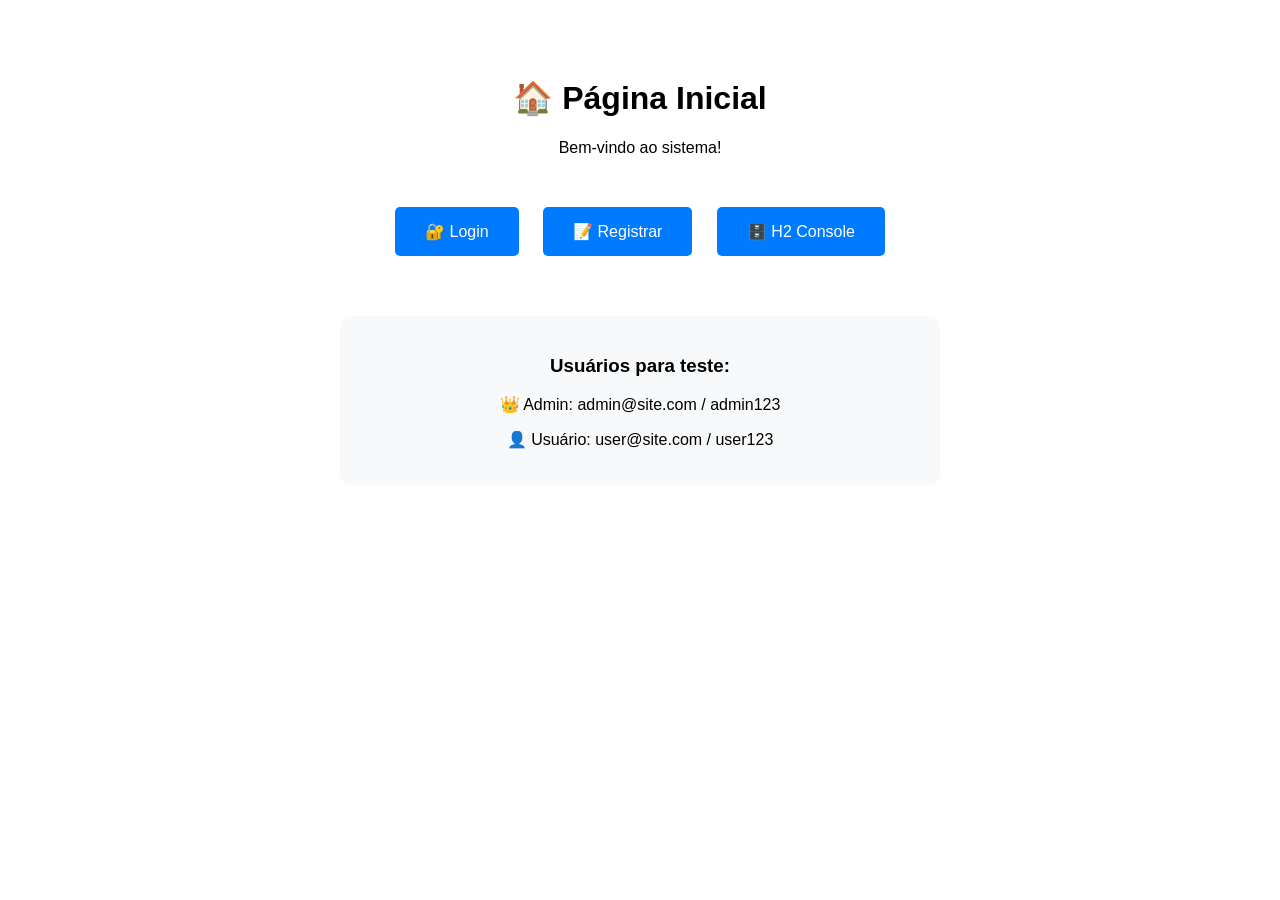
<file: site/backend/target/classes/templates/index.html>
﻿<!DOCTYPE html>
<html>
<head>
    <meta charset="UTF-8">
    <title>Página Inicial</title>
    <style>
        body {
            font-family: Arial, sans-serif;
            padding: 50px;
            text-align: center;
        }
        .container {
            max-width: 600px;
            margin: 0 auto;
        }
        .btn {
            display: inline-block;
            margin: 10px;
            padding: 15px 30px;
            background: #007bff;
            color: white;
            text-decoration: none;
            border-radius: 5px;
        }
    </style>
</head>
<body>
    <div class="container">
        <h1>🏠 Página Inicial</h1>
        <p>Bem-vindo ao sistema!</p>
        
        <div style="margin: 40px 0;">
            <a href="/login" class="btn">🔐 Login</a>
            <a href="/register" class="btn">📝 Registrar</a>
            <a href="/h2-console" class="btn" target="_blank">🗄️ H2 Console</a>
        </div>
        
        <div style="margin-top: 50px; padding: 20px; background: #f8f9fa; border-radius: 10px;">
            <h3>Usuários para teste:</h3>
            <p>👑 Admin: admin@site.com / admin123</p>
            <p>👤 Usuário: user@site.com / user123</p>
        </div>
    </div>
</body>
</html>
</file>
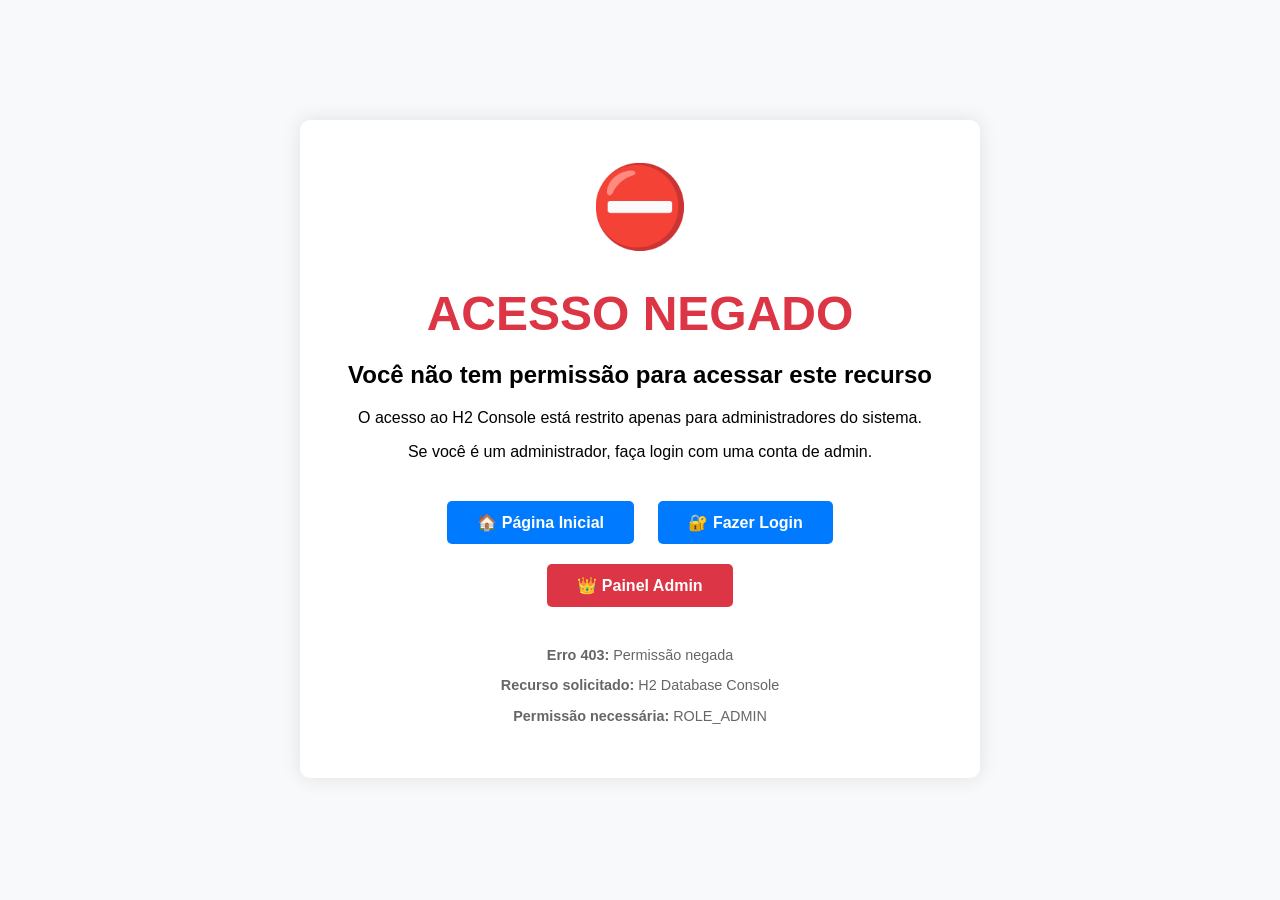
<file: site/backend/target/classes/templates/access-denied.html>
<!DOCTYPE html>
<html xmlns:th="http://www.thymeleaf.org">
<head>
    <meta charset="UTF-8">
    <title>Acesso Negado</title>
    <style>
        body {
            font-family: Arial, sans-serif;
            background: #f8f9fa;
            margin: 0;
            padding: 20px;
        }
        .container {
            max-width: 600px;
            margin: 100px auto;
            background: white;
            padding: 40px;
            border-radius: 10px;
            box-shadow: 0 0 20px rgba(0,0,0,0.1);
            text-align: center;
        }
        h1 {
            color: #dc3545;
            font-size: 48px;
            margin-bottom: 20px;
        }
        .icon {
            font-size: 80px;
            color: #dc3545;
            margin-bottom: 20px;
        }
        .btn {
            display: inline-block;
            padding: 12px 30px;
            background: #007bff;
            color: white;
            text-decoration: none;
            border-radius: 5px;
            margin: 10px;
            font-weight: bold;
        }
        .btn:hover {
            background: #0056b3;
        }
        .btn-danger {
            background: #dc3545;
        }
        .btn-danger:hover {
            background: #c82333;
        }
    </style>
</head>
<body>
    <div class="container">
        <div class="icon">⛔</div>
        <h1>ACESSO NEGADO</h1>
        
        <h2>Você não tem permissão para acessar este recurso</h2>
        
        <p>O acesso ao H2 Console está restrito apenas para administradores do sistema.</p>
        <p>Se você é um administrador, faça login com uma conta de admin.</p>
        
        <div style="margin-top: 30px;">
            <a href="/" class="btn">🏠 Página Inicial</a>
            <a href="/login" class="btn">🔐 Fazer Login</a>
            <a href="/admin/admindashboard" class="btn btn-danger">👑 Painel Admin</a>
        </div>
        
        <div style="margin-top: 30px; color: #666; font-size: 0.9em;">
            <p><strong>Erro 403:</strong> Permissão negada</p>
            <p><strong>Recurso solicitado:</strong> H2 Database Console</p>
            <p><strong>Permissão necessária:</strong> ROLE_ADMIN</p>
        </div>
    </div>
</body>
</html>
</file>
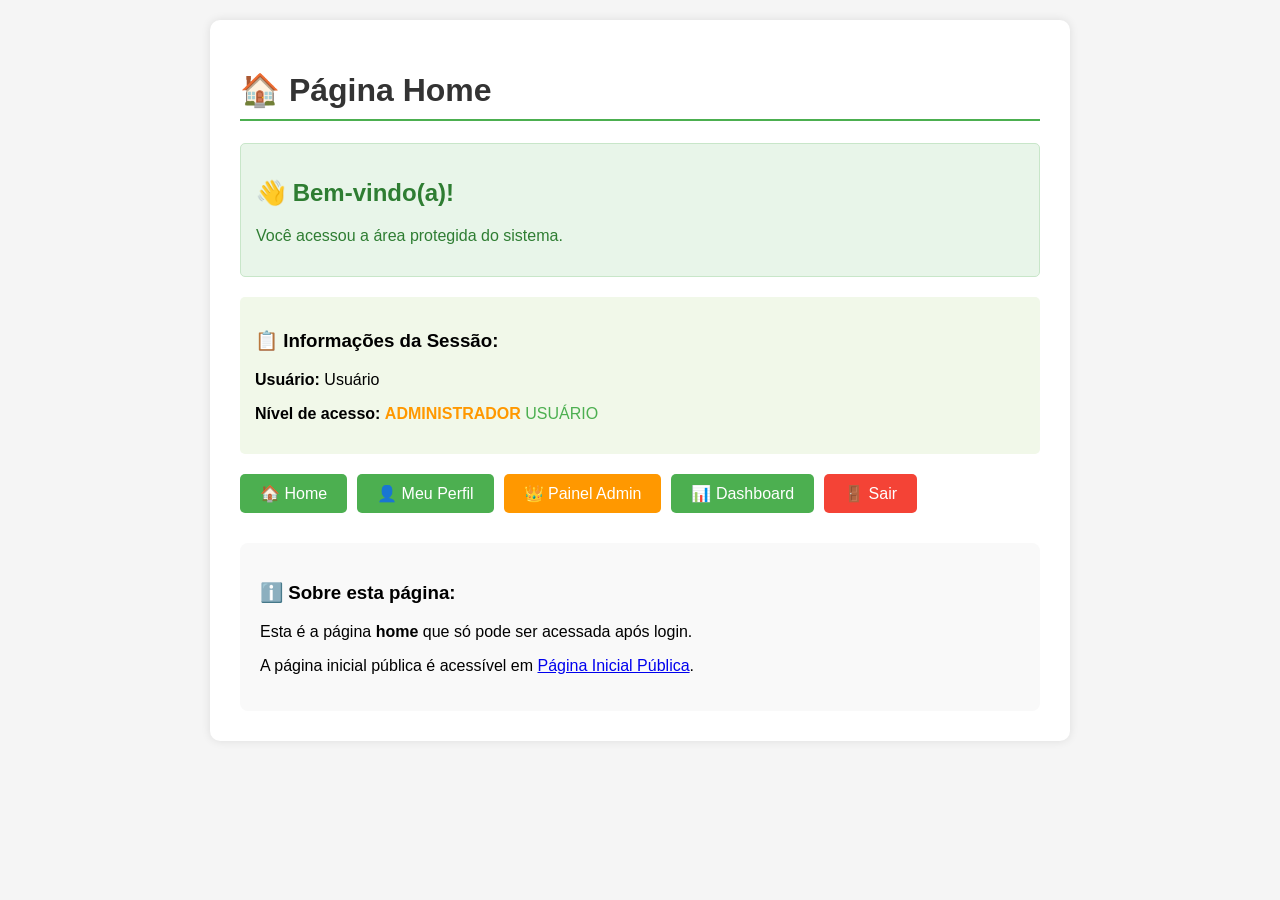
<file: site/backend/target/classes/templates/home.html>
<!DOCTYPE html>
<html xmlns:th="http://www.thymeleaf.org">
<head>
    <meta charset="UTF-8">
    <title>Home - Área do Usuário</title>
    <style>
        body {
            font-family: Arial, sans-serif;
            margin: 0;
            padding: 20px;
            background: #f5f5f5;
        }
        .container {
            max-width: 800px;
            margin: 0 auto;
            background: white;
            padding: 30px;
            border-radius: 10px;
            box-shadow: 0 0 10px rgba(0,0,0,0.1);
        }
        h1 {
            color: #333;
            border-bottom: 2px solid #4CAF50;
            padding-bottom: 10px;
        }
        .welcome-box {
            background: #e8f5e9;
            color: #2e7d32;
            padding: 15px;
            border-radius: 5px;
            margin: 20px 0;
            border: 1px solid #c8e6c9;
        }
        .menu {
            display: flex;
            gap: 10px;
            margin: 20px 0;
            flex-wrap: wrap;
        }
        .menu a {
            padding: 10px 20px;
            background: #4CAF50;
            color: white;
            text-decoration: none;
            border-radius: 5px;
            transition: background 0.3s;
        }
        .menu a:hover {
            background: #388e3c;
        }
        .menu a.admin {
            background: #ff9800;
        }
        .menu a.admin:hover {
            background: #f57c00;
        }
        .menu a.logout {
            background: #f44336;
        }
        .menu a.logout:hover {
            background: #d32f2f;
        }
        .user-info {
            background: #f1f8e9;
            padding: 15px;
            border-radius: 5px;
            margin: 20px 0;
        }
    </style>
</head>
<body>
    <div class="container">
        <h1>🏠 Página Home</h1>
        
        <div class="welcome-box">
            <h2>👋 Bem-vindo(a)!</h2>
            <p>Você acessou a área protegida do sistema.</p>
        </div>
        
        <div class="user-info">
            <h3>📋 Informações da Sessão:</h3>
            <p><strong>Usuário:</strong> <span th:text="${username}">Usuário</span></p>
            <p><strong>Nível de acesso:</strong> 
                <span th:if="${isAdmin}" style="color: #ff9800; font-weight: bold;">ADMINISTRADOR</span>
                <span th:unless="${isAdmin}" style="color: #4CAF50;">USUÁRIO</span>
            </p>
        </div>
        
        <div class="menu">
            <a href="/home">🏠 Home</a>
            <a href="/profile">👤 Meu Perfil</a>
            <a th:if="${isAdmin}" href="/admin/admindashboard" class="admin">👑 Painel Admin</a>
            <a href="/dashboard">📊 Dashboard</a>
            <a href="/logout" class="logout">🚪 Sair</a>
        </div>
        
        <div style="margin-top: 30px; padding: 20px; background: #f9f9f9; border-radius: 8px;">
            <h3>ℹ️ Sobre esta página:</h3>
            <p>Esta é a página <strong>home</strong> que só pode ser acessada após login.</p>
            <p>A página inicial pública é acessível em <a href="/">Página Inicial Pública</a>.</p>
        </div>
    </div>
</body>
</html>
</file>
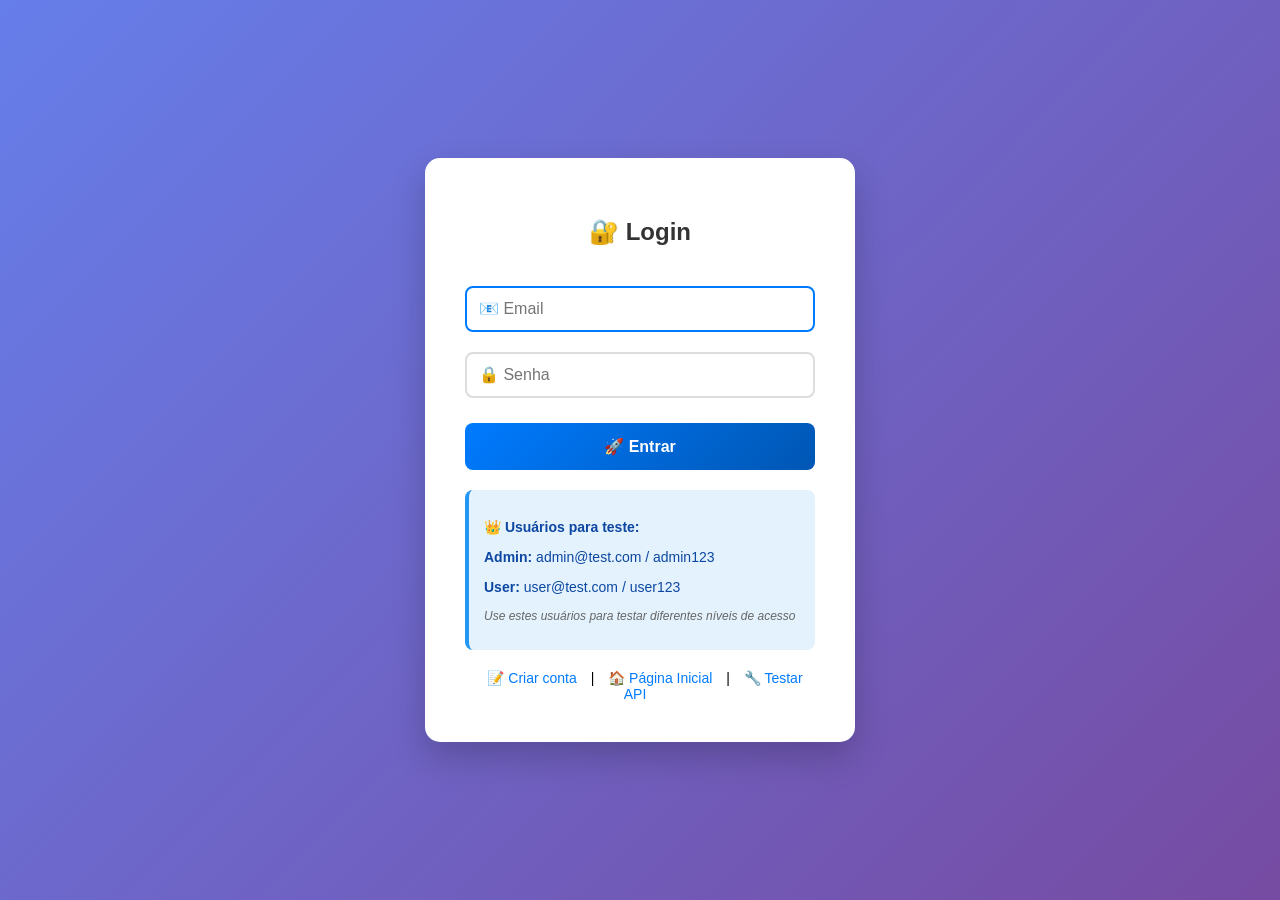
<file: site/backend/target/classes/templates/login.html>
﻿<!DOCTYPE html>
<html xmlns:th="http://www.thymeleaf.org">
<head>
    <meta charset="UTF-8">
    <title>Login</title>
    <style>
        body {
            font-family: Arial, sans-serif;
            background: linear-gradient(135deg, #667eea 0%, #764ba2 100%);
            display: flex;
            justify-content: center;
            align-items: center;
            height: 100vh;
            margin: 0;
        }
        .login-box {
            background: white;
            padding: 40px;
            border-radius: 15px;
            box-shadow: 0 15px 35px rgba(0,0,0,0.2);
            width: 350px;
        }
        h2 {
            text-align: center;
            color: #333;
            margin-bottom: 30px;
            font-size: 24px;
        }
        input {
            width: 100%;
            padding: 12px;
            margin: 10px 0;
            border: 2px solid #ddd;
            border-radius: 8px;
            box-sizing: border-box;
            font-size: 16px;
            transition: border 0.3s;
        }
        input:focus {
            border-color: #007bff;
            outline: none;
        }
        button {
            width: 100%;
            padding: 14px;
            background: linear-gradient(135deg, #007bff 0%, #0056b3 100%);
            color: white;
            border: none;
            border-radius: 8px;
            cursor: pointer;
            font-size: 16px;
            font-weight: bold;
            margin-top: 15px;
            transition: transform 0.2s;
        }
        button:hover {
            transform: translateY(-2px);
        }
        .error {
            background: #f8d7da;
            color: #721c24;
            padding: 12px;
            border-radius: 8px;
            margin: 15px 0;
            text-align: center;
            border-left: 4px solid #dc3545;
            display: none;
        }
        .success {
            background: #d4edda;
            color: #155724;
            padding: 12px;
            border-radius: 8px;
            margin: 15px 0;
            text-align: center;
            border-left: 4px solid #28a745;
            display: none;
        }
        .test-info {
            background: #e3f2fd;
            color: #0d47a1;
            padding: 15px;
            border-radius: 8px;
            margin-top: 20px;
            font-size: 14px;
            border-left: 4px solid #2196f3;
        }
        .links {
            text-align: center;
            margin-top: 20px;
            font-size: 14px;
        }
        .links a {
            color: #007bff;
            text-decoration: none;
            margin: 0 10px;
        }
        .links a:hover {
            text-decoration: underline;
        }
    </style>
</head>
<body>
    <div class="login-box">
        <h2>🔐 Login</h2>
        
        <!-- 🔥 FORMULÁRIO COM CSRF TOKEN -->
        <form method="POST" th:action="@{/login}">
            <!-- Campo CSRF OBRIGATÓRIO -->
            <input type="hidden" th:name="${_csrf.parameterName}" th:value="${_csrf.token}" />
            
            <input type="email" name="username" placeholder="📧 Email" required autofocus>
            <input type="password" name="password" placeholder="🔒 Senha" required>
            <button type="submit">🚀 Entrar</button>
        </form>
        
        <!-- Mensagens de erro/sucesso -->
        <div id="errorMessage" class="error" th:if="${param.error}">
            ❌ Email ou senha inválidos!
        </div>
        <div id="successMessage" class="success" th:if="${param.logout}">
            ✅ Logout realizado com sucesso!
        </div>
        
        <div class="test-info">
            <p><strong>👑 Usuários para teste:</strong></p>
            <p><strong>Admin:</strong> admin@test.com / admin123</p>
            <p><strong>User:</strong> user@test.com / user123</p>
            <p style="margin-top: 10px; font-size: 12px; color: #666;">
                <em>Use estes usuários para testar diferentes níveis de acesso</em>
            </p>
        </div>
        
        <div class="links">
            <a href="/register">📝 Criar conta</a> | 
            <a href="/">🏠 Página Inicial</a> |
            <a href="/api/test">🔧 Testar API</a>
        </div>
    </div>

    <script>
        console.log('🔧 Login page loaded');
        console.log('📝 Formulário configurado para Spring Security');
        console.log('🔐 CSRF Token:', document.querySelector('input[name="_csrf"]').value.substring(0, 20) + '...');
        
        // Animações
        document.querySelectorAll('input').forEach(input => {
            input.addEventListener('focus', function() {
                this.style.borderColor = '#007bff';
                this.style.boxShadow = '0 0 0 3px rgba(0,123,255,0.1)';
            });
            input.addEventListener('blur', function() {
                this.style.borderColor = '#ddd';
                this.style.boxShadow = 'none';
            });
        });
        
        // Mostrar credenciais de teste
        const testUsers = [
            {email: 'admin@test.com', password: 'admin123', role: 'ADMIN'},
            {email: 'user@test.com', password: 'user123', role: 'USER'}
        ];
        
        console.log('🧪 Usuários de teste disponíveis:');
        testUsers.forEach(user => {
            console.log(`   ${user.role}: ${user.email} / ${user.password}`);
        });
    </script>
</body>
</html>
</file>
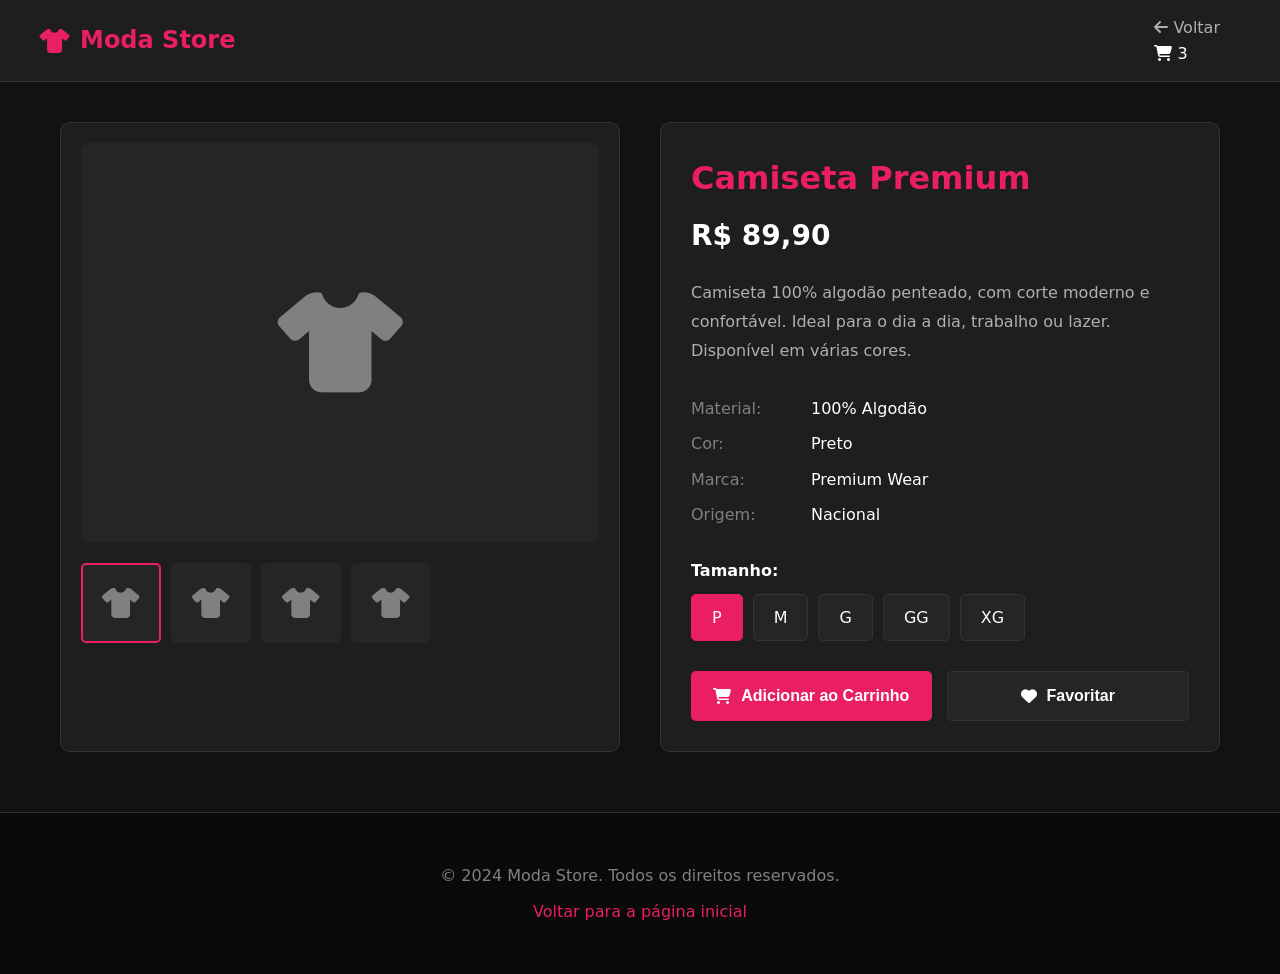
<file: site/backend/target/classes/templates/product.html>
<!DOCTYPE html>
<html lang="pt-BR">
<head>
    <meta charset="UTF-8">
    <meta name="viewport" content="width=device-width, initial-scale=1.0">
    <title>Produto - Moda Store</title>
    <link rel="stylesheet" href="https://cdnjs.cloudflare.com/ajax/libs/font-awesome/6.4.0/css/all.min.css">
    <style>
        /* Mesmo estilo do index.html, com ajustes para página de produto */
        :root {
            --color-bg-dark: #121212;
            --color-bg-darker: #0a0a0a;
            --color-bg-card: #1e1e1e;
            --color-bg-card-light: #252525;
            --color-text-primary: #ffffff;
            --color-text-secondary: #b0b0b0;
            --color-text-tertiary: #808080;
            --color-accent: #6a11cb;
            --color-accent-hover: #7d29e0;
            --color-border: #333333;
            --color-border-light: #404040;
            --color-success: #10b981;
            --color-error: #ef4444;
            --color-warning: #f59e0b;
            --color-fashion: #e91e63;
            --color-fashion-light: #f48fb1;
        }
        
        * {
            margin: 0;
            padding: 0;
            box-sizing: border-box;
        }
        
        body {
            background-color: var(--color-bg-dark);
            color: var(--color-text-primary);
            font-family: 'Segoe UI', system-ui, -apple-system, sans-serif;
            line-height: 1.6;
        }
        
        /* Header (mesmo do index.html) */
        .header {
            background: var(--color-bg-card);
            border-bottom: 1px solid var(--color-border);
            padding: 15px 30px;
            position: sticky;
            top: 0;
            z-index: 1000;
        }
        
        .nav-container {
            display: flex;
            justify-content: space-between;
            align-items: center;
            max-width: 1200px;
            margin: 0 auto;
        }
        
        .logo {
            display: flex;
            align-items: center;
            gap: 10px;
            font-size: 24px;
            font-weight: 700;
            color: var(--color-fashion);
            text-decoration: none;
        }
        
        /* Página de produto */
        .product-page {
            max-width: 1200px;
            margin: 40px auto;
            padding: 0 20px;
        }
        
        .product-container {
            display: grid;
            grid-template-columns: 1fr 1fr;
            gap: 40px;
            margin-top: 30px;
        }
        
        @media (max-width: 768px) {
            .product-container {
                grid-template-columns: 1fr;
            }
        }
        
        .product-images {
            background: var(--color-bg-card);
            border-radius: 10px;
            padding: 20px;
            border: 1px solid var(--color-border);
        }
        
        .main-image {
            width: 100%;
            height: 400px;
            background: var(--color-bg-card-light);
            border-radius: 8px;
            display: flex;
            align-items: center;
            justify-content: center;
            font-size: 100px;
            color: var(--color-text-tertiary);
            margin-bottom: 20px;
        }
        
        .thumbnail-images {
            display: flex;
            gap: 10px;
        }
        
        .thumbnail {
            width: 80px;
            height: 80px;
            background: var(--color-bg-card-light);
            border-radius: 5px;
            display: flex;
            align-items: center;
            justify-content: center;
            font-size: 30px;
            color: var(--color-text-tertiary);
            cursor: pointer;
            border: 2px solid transparent;
        }
        
        .thumbnail:hover,
        .thumbnail.active {
            border-color: var(--color-fashion);
        }
        
        .product-info {
            background: var(--color-bg-card);
            border-radius: 10px;
            padding: 30px;
            border: 1px solid var(--color-border);
        }
        
        .product-title {
            font-size: 32px;
            margin-bottom: 10px;
            color: var(--color-fashion);
        }
        
        .product-price {
            font-size: 28px;
            font-weight: 700;
            margin-bottom: 20px;
        }
        
        .product-description {
            color: var(--color-text-secondary);
            margin-bottom: 30px;
            line-height: 1.8;
        }
        
        .product-specs {
            margin-bottom: 30px;
        }
        
        .spec-item {
            margin-bottom: 10px;
            display: flex;
        }
        
        .spec-label {
            width: 120px;
            color: var(--color-text-tertiary);
        }
        
        .spec-value {
            flex: 1;
        }
        
        .size-selector {
            margin-bottom: 30px;
        }
        
        .size-title {
            margin-bottom: 10px;
            font-weight: 600;
        }
        
        .size-options {
            display: flex;
            gap: 10px;
            flex-wrap: wrap;
        }
        
        .size-option {
            padding: 10px 20px;
            background: var(--color-bg-card-light);
            border: 1px solid var(--color-border);
            border-radius: 5px;
            cursor: pointer;
            transition: all 0.2s;
        }
        
        .size-option:hover,
        .size-option.active {
            background: var(--color-fashion);
            border-color: var(--color-fashion);
        }
        
        .action-buttons {
            display: flex;
            gap: 15px;
        }
        
        .btn-primary, .btn-secondary {
            flex: 1;
            padding: 15px;
            border: none;
            border-radius: 5px;
            font-size: 16px;
            font-weight: 600;
            cursor: pointer;
            transition: all 0.2s;
            display: flex;
            align-items: center;
            justify-content: center;
            gap: 10px;
        }
        
        .btn-primary {
            background: var(--color-fashion);
            color: white;
        }
        
        .btn-primary:hover {
            background: var(--color-fashion-light);
            transform: translateY(-2px);
        }
        
        .btn-secondary {
            background: var(--color-bg-card-light);
            color: var(--color-text-primary);
            border: 1px solid var(--color-border);
        }
        
        .btn-secondary:hover {
            background: var(--color-bg-card);
            transform: translateY(-2px);
        }
        
        /* Footer (mesmo do index.html) */
        .footer {
            background: var(--color-bg-darker);
            padding: 50px 20px;
            margin-top: 60px;
            border-top: 1px solid var(--color-border);
        }
    </style>
</head>
<body>
    <!-- Header -->
    <header class="header">
        <div class="nav-container">
            <a href="index.html" class="logo">
                <i class="fas fa-tshirt"></i>
                <span>Moda Store</span>
            </a>
            
            <div class="user-menu">
                <a href="index.html" style="color: var(--color-text-secondary); text-decoration: none; margin-right: 20px;">
                    <i class="fas fa-arrow-left"></i> Voltar
                </a>
                <div class="cart-icon">
                    <i class="fas fa-shopping-cart"></i>
                    <span class="cart-count">3</span>
                </div>
            </div>
        </div>
    </header>

    <!-- Produto -->
    <main class="product-page">
        <div class="product-container">
            <div class="product-images">
                <div class="main-image">
                    <i class="fas fa-tshirt"></i>
                </div>
                <div class="thumbnail-images">
                    <div class="thumbnail active">
                        <i class="fas fa-tshirt"></i>
                    </div>
                    <div class="thumbnail">
                        <i class="fas fa-tshirt"></i>
                    </div>
                    <div class="thumbnail">
                        <i class="fas fa-tshirt"></i>
                    </div>
                    <div class="thumbnail">
                        <i class="fas fa-tshirt"></i>
                    </div>
                </div>
            </div>
            
            <div class="product-info">
                <h1 class="product-title">Camiseta Premium</h1>
                <div class="product-price">R$ 89,90</div>
                
                <p class="product-description">
                    Camiseta 100% algodão penteado, com corte moderno e confortável. 
                    Ideal para o dia a dia, trabalho ou lazer. Disponível em várias cores.
                </p>
                
                <div class="product-specs">
                    <div class="spec-item">
                        <span class="spec-label">Material:</span>
                        <span class="spec-value">100% Algodão</span>
                    </div>
                    <div class="spec-item">
                        <span class="spec-label">Cor:</span>
                        <span class="spec-value">Preto</span>
                    </div>
                    <div class="spec-item">
                        <span class="spec-label">Marca:</span>
                        <span class="spec-value">Premium Wear</span>
                    </div>
                    <div class="spec-item">
                        <span class="spec-label">Origem:</span>
                        <span class="spec-value">Nacional</span>
                    </div>
                </div>
                
                <div class="size-selector">
                    <div class="size-title">Tamanho:</div>
                    <div class="size-options">
                        <div class="size-option active">P</div>
                        <div class="size-option">M</div>
                        <div class="size-option">G</div>
                        <div class="size-option">GG</div>
                        <div class="size-option">XG</div>
                    </div>
                </div>
                
                <div class="action-buttons">
                    <button class="btn-primary">
                        <i class="fas fa-shopping-cart"></i>
                        Adicionar ao Carrinho
                    </button>
                    <button class="btn-secondary">
                        <i class="fas fa-heart"></i>
                        Favoritar
                    </button>
                </div>
            </div>
        </div>
    </main>

    <footer class="footer">
        <div style="text-align: center; color: var(--color-text-tertiary);">
            <p>&copy; 2024 Moda Store. Todos os direitos reservados.</p>
            <p style="margin-top: 10px;">
                <a href="index.html" style="color: var(--color-fashion); text-decoration: none;">
                    Voltar para a página inicial
                </a>
            </p>
        </div>
    </footer>

    <script
</file>
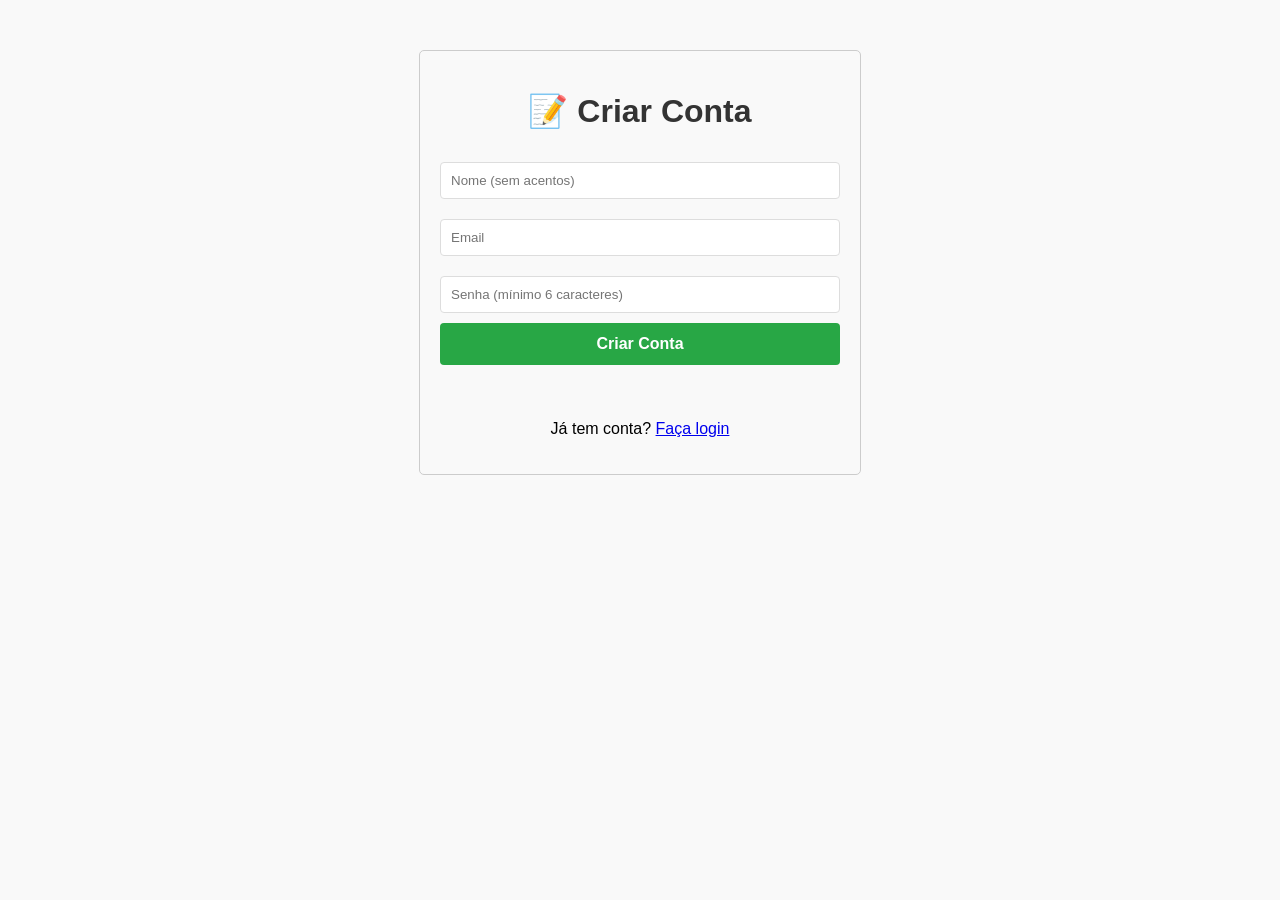
<file: site/backend/target/classes/templates/register.html>
﻿<!DOCTYPE html>
<html>
<head>
    <title>Register</title>
    <meta charset="UTF-8">
    <style>
        body {
            font-family: Arial, sans-serif;
            max-width: 400px;
            margin: 50px auto;
            padding: 20px;
            border: 1px solid #ccc;
            border-radius: 5px;
            background-color: #f9f9f9;
        }
        h1 {
            text-align: center;
            color: #333;
        }
        input {
            width: 100%;
            padding: 10px;
            margin: 10px 0;
            border: 1px solid #ddd;
            border-radius: 4px;
            box-sizing: border-box;
        }
        button {
            width: 100%;
            padding: 12px;
            background-color: #28a745;
            color: white;
            border: none;
            border-radius: 4px;
            cursor: pointer;
            font-size: 16px;
            font-weight: bold;
        }
        button:hover {
            background-color: #218838;
        }
        #mensagem {
            margin-top: 15px;
            padding: 10px;
            border-radius: 4px;
            text-align: center;
            font-weight: bold;
        }
        .success {
            color: #155724;
            background-color: #d4edda;
            border: 1px solid #c3e6cb;
        }
        .error {
            color: #721c24;
            background-color: #f8d7da;
            border: 1px solid #f5c6cb;
        }
        .login-link {
            text-align: center;
            margin-top: 20px;
        }
    </style>
</head>
<body>
    <h1>📝 Criar Conta</h1>
    <form id="registerForm">
        <input type="text" id="nome" placeholder="Nome (sem acentos)" required>
        <input type="email" id="email" placeholder="Email" required>
        <input type="password" id="senha" placeholder="Senha (mínimo 6 caracteres)" required minlength="6">
        <button type="submit">Criar Conta</button>
    </form>
    
    <div id="mensagem"></div>
    
    <div class="login-link">
        <p>Já tem conta? <a href="/login">Faça login</a></p>
    </div>

    <script>
        document.getElementById('registerForm').addEventListener('submit', async function(e) {
            e.preventDefault();
            
            const nome = document.getElementById('nome').value;
            const email = document.getElementById('email').value;
            const senha = document.getElementById('senha').value;
            const mensagem = document.getElementById('mensagem');
            
            // Validação simples
            if (!nome || !email || !senha) {
                showMessage('❌ Preencha todos os campos!', 'error');
                return;
            }
            
            if (senha.length < 6) {
                showMessage('❌ A senha deve ter pelo menos 6 caracteres!', 'error');
                return;
            }
            
            // Limpar mensagem anterior
            mensagem.innerHTML = '';
            mensagem.className = '';
            
            // Desabilitar botão durante o processamento
            const button = document.querySelector('button[type="submit"]');
            const originalText = button.textContent;
            button.textContent = 'Processando...';
            button.disabled = true;
            
            try {
                // Criar objeto de dados
                const data = {
                    nome: nome,
                    email: email,
                    senha: senha
                };
                
                // Fazer requisição
                const response = await fetch('/api/auth/register', {
                    method: 'POST',
                    headers: {
                        'Content-Type': 'application/json; charset=utf-8'
                    },
                    body: JSON.stringify(data)
                });
                
                if (response.ok) {
                    const result = await response.json();
                    
                    // Mostrar sucesso
                    showMessage(`✅ ${result.mensagem} Redirecionando...`, 'success');
                    
                    // Redirecionar para login após 2 segundos
                    setTimeout(() => {
                        window.location.href = '/login?registered=true';
                    }, 2000);
                    
                } else {
                    const errorText = await response.text();
                    let errorMsg = '❌ Erro ao criar conta';
                    
                    try {
                        const errorJson = JSON.parse(errorText);
                        errorMsg = `❌ ${errorJson.erro || errorJson.message || errorText}`;
                    } catch {
                        errorMsg = `❌ ${errorText}`;
                    }
                    
                    showMessage(errorMsg, 'error');
                }
                
            } catch (error) {
                showMessage(`❌ Erro de conexão: ${error.message}`, 'error');
            } finally {
                // Restaurar botão
                button.textContent = originalText;
                button.disabled = false;
            }
        });
        
        function showMessage(text, type) {
            const mensagem = document.getElementById('mensagem');
            mensagem.innerHTML = text;
            mensagem.className = type;
            
            // Rolagem suave para a mensagem
            mensagem.scrollIntoView({ behavior: 'smooth', block: 'center' });
        }
        
        // Opcional: Remover acentos automaticamente do nome
        document.getElementById('nome').addEventListener('input', function(e) {
            let value = e.target.value;
            // Remove acentos
            value = value.normalize('NFD').replace(/[\u0300-\u036f]/g, '');
            e.target.value = value;
        });
    </script>
</body>
</html>
</file>
